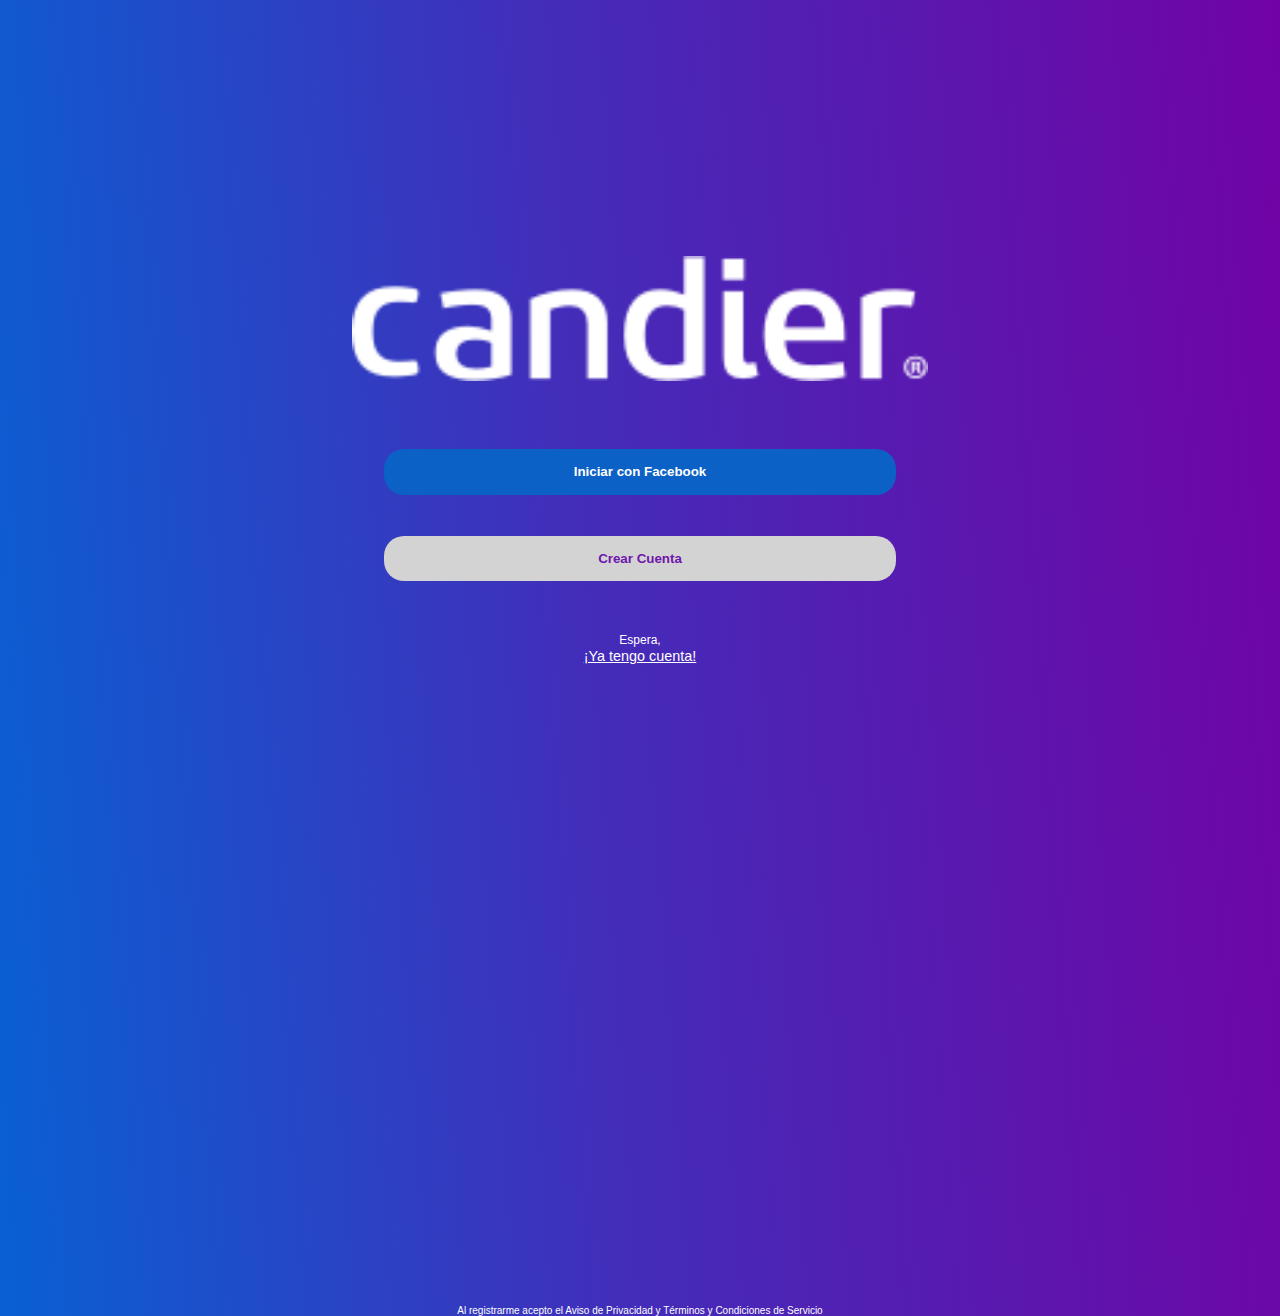
<file: Maquetas/Candier/index.html>
<!DOCTYPE HTML>

<html>

<head>
	<meta http-equiv="Content-Type" content="text/html; charset=UTF-8" />
	<title>Candier</title>


	<link rel="stylesheet" type="text/css" href="css/index.css">
</head>

<body id="index">

	<div id="container">

	<div id="logo"><img src="images/logo_2.png" width="50%"></div>
	
	<div id="login">
        <button type="submit" id="facebook">Iniciar con Facebook </button>
        <button type="submit" id="CrearCuenta">Crear Cuenta </button>
        <p>Espera,</p>
        <a href="#">¡Ya tengo cuenta!</a>
    </div>
    

	<footer>
		<!--<p><img src="images/logo_2.png">by occmundial.com</p>-->
        <p>Al registrarme acepto el Aviso de Privacidad y T&eacute;rminos y Condiciones de Servicio</p>
	</footer>

	</div>

</body>

</html>
</file>
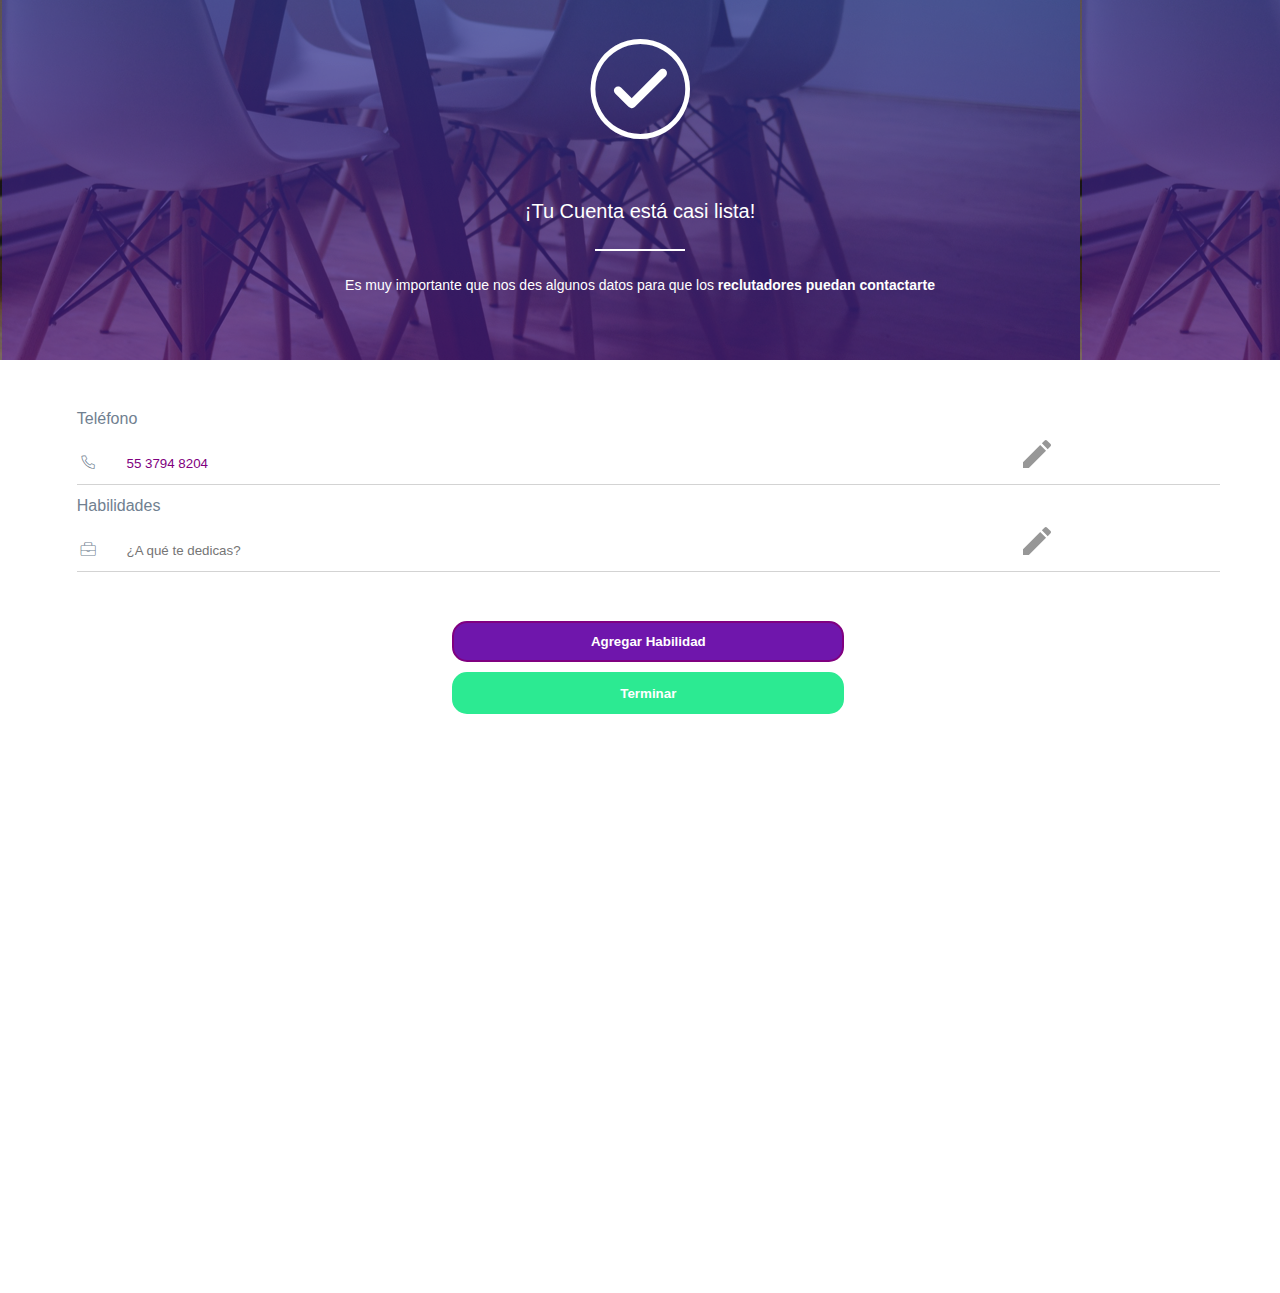
<file: Maquetas/Candier/casilisto.html>
<html>
<head>
	<link rel="stylesheet" type="text/css" href="css/index.css">
	<meta charset="UTF-8">
	<title>
	</title>
</head>
<body>
	<div id="master">
		<div id="top" style="background-image: url('images/img_fondo_casilisto.png');">
			<div id="top1">
				<span class="icon-chack"></span>
			</div>
			<div id="top2">
				<p>¡Tu Cuenta est&aacute; casi lista!</p>
			</div>
            <div class="line"></div>
			<div id="top3">
				<p>Es muy importante que nos des algunos datos para que los <b>reclutadores puedan contactarte</b></p>
			</div>
		</div>
        <div id="perfil_informacion">
        
    
        
    <div class="c_informacioncuenta">
        <p>Tel&eacute;fono</p>
        <span class="icono icon-tel"></span>
        <input type="text" value="55 3794 8204">
        <span class="icono "><img src="images/lapiz.svg" width="2.5%"> </span>
    </div>
        
    
        
    <div class="c_informacioncuenta">
        <p>Habilidades</p>
        <span class="icono icon-folder"></span>
        <input type="text" value="" placeholder="¿A qué te dedicas?">
        <span class="icono "><img src="images/lapiz.svg" width="2.5%"> </span>
    </div>
        
    <div class="spacer"></div>
    
    <div class="c_habilidad">
    <button type="submit" class="icon-más agregar agregar">&nbsp;&nbsp;&nbsp;&nbsp;&nbsp;&nbsp;Agregar Habilidad&nbsp;&nbsp;&nbsp;&nbsp;&nbsp;&nbsp;</button>
        <p style="margin-top:10px;"></p>
        <button type="submit" class="icon-más agregar terminar">&nbsp;&nbsp;&nbsp;&nbsp;&nbsp;&nbsp;&nbsp;&nbsp;&nbsp;&nbsp;&nbsp;&nbsp;&nbsp;&nbsp;Terminar&nbsp;&nbsp;&nbsp;&nbsp;&nbsp;&nbsp;&nbsp;&nbsp;&nbsp;&nbsp;&nbsp;&nbsp;&nbsp;&nbsp;</button>
    </div>
    
    </div>
        <div id="buttom">
        </div>
	</div>
</body>

</html>
</file>
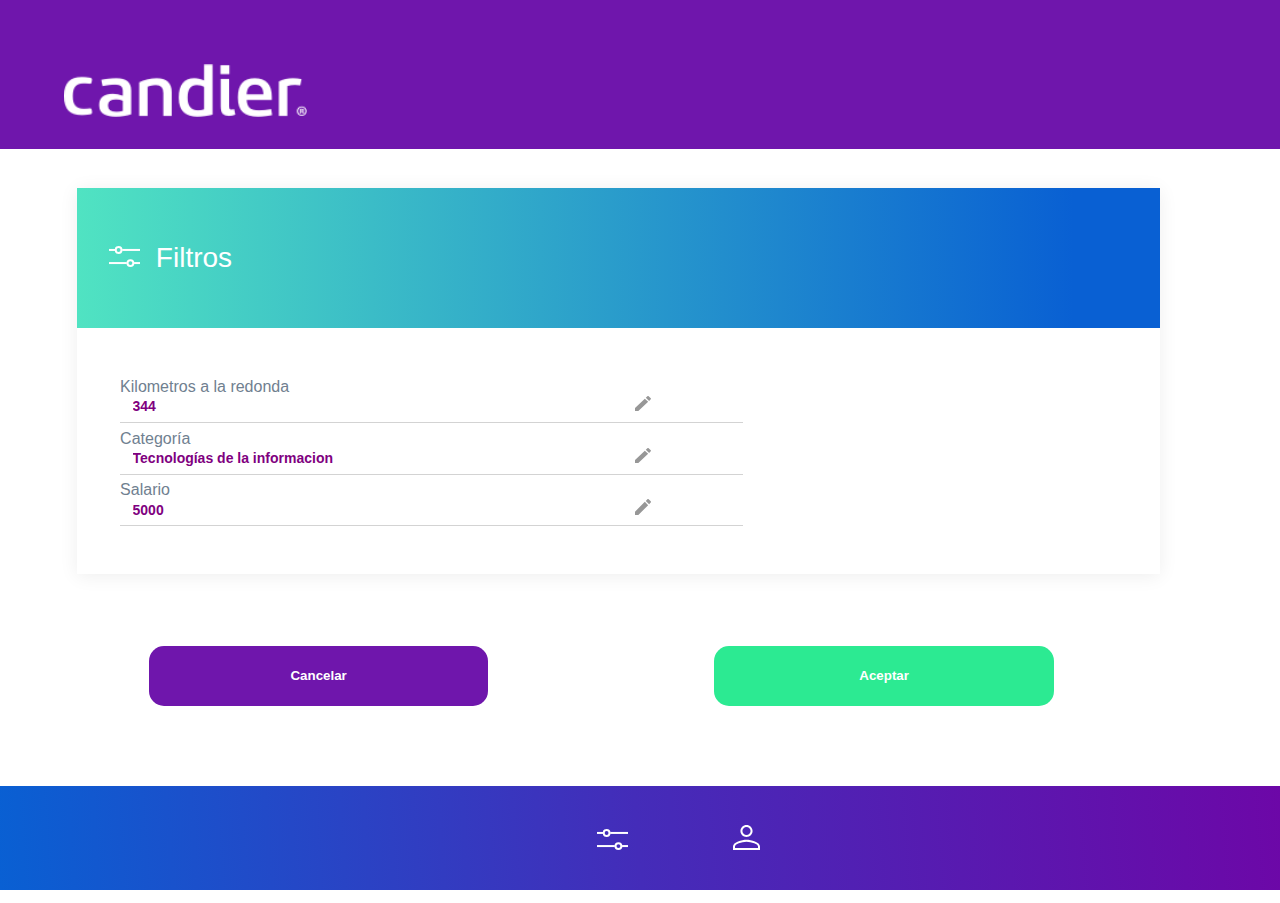
<file: Maquetas/Candier/filtros.html>
<!DOCTYPE HTML>

<html>

<head>
	<meta http-equiv="Content-Type" content="text/html; charset=UTF-8" />
	<title>Candier</title>


	<link rel="stylesheet" type="text/css" href="css/index.css">
</head>

<body id="profile">

	<div id="container_perfil">
        <span class=""><img src="images/logo_2.png" width="20%"> </span>    
    </div>
    <div id="perfil_informacion">
        <div id="p_filtros">
        <div id="encabezado" ><img src="images/filtro.svg" width="">&nbsp;&nbsp;Filtros</div>   
        
        <div id="contenido_filtro">
            <div class="c_informacion">
        <p>Kilometros a la redonda</p>    
        
        <input type="text"  value="344" />
        <span class="icono "><img src="images/lapiz.svg" width="2.5%"> </span>
        
    </div>
        
    <div class="c_informacion">
        <p>Categor&iacute;a</p>
        
        <input type="text"  value="Tecnologías de la informacion" />
        <span class="icono "><img src="images/lapiz.svg" width="2.5%"> </span>
    </div>
        
    <div class="c_informacion">
        <p>Salario</p>
        <input type="text" value="5000" />
        <span class="icono "><img src="images/lapiz.svg" width="2.5%"> </span>
    </div>
            
        </div>
        
         
            
        </div>
        
    <div id="buttons">
        <button id="cancelar">Cancelar</button> 
        <button id="aceptar">Aceptar</button> 
        
        </div>  

    </div>
	
<div id="p_filtro">
    <span><img src="images/filtro.svg" width=""></span>
    
    <span><img src="images/perfil.svg" width=""></span>
	
</div>	

</body>

</html>
</file>
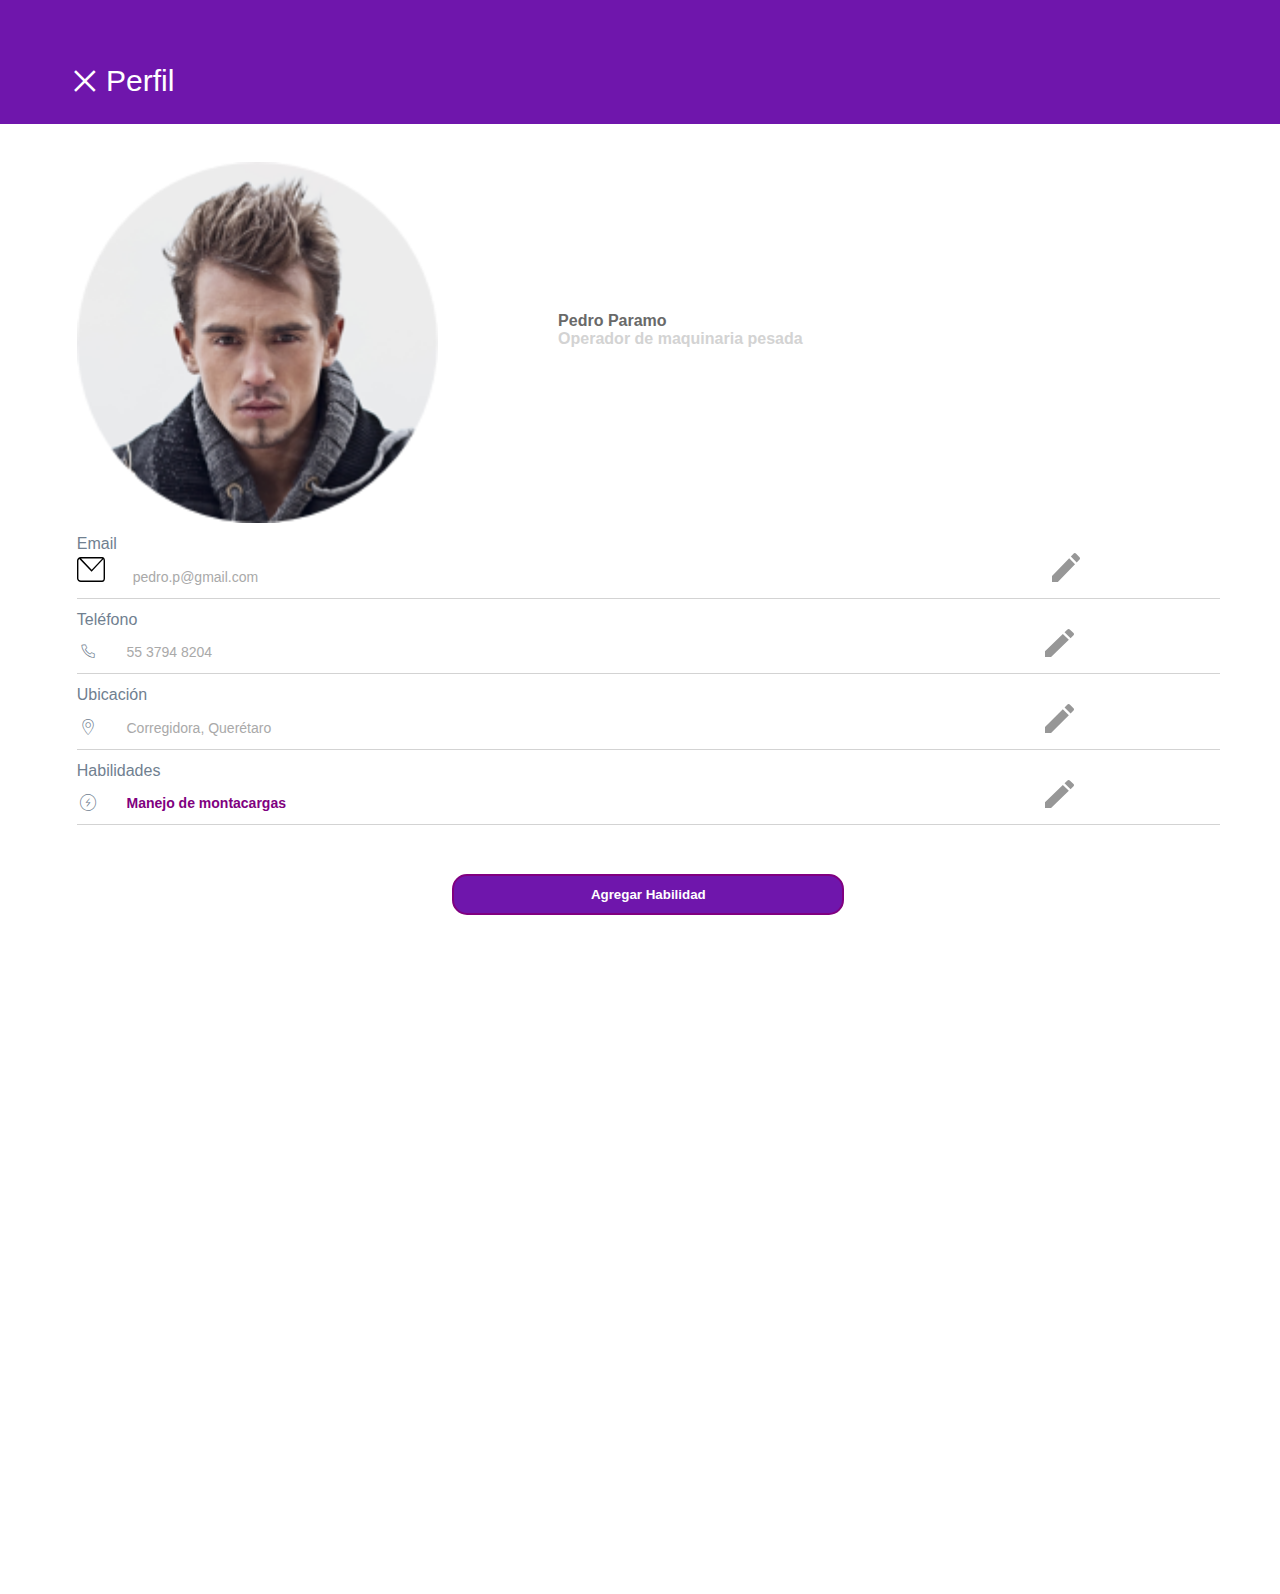
<file: Maquetas/Candier/perfil.html>
<!DOCTYPE HTML>

<html>

<head>
	<meta http-equiv="Content-Type" content="text/html; charset=UTF-8" />
	<title>Candier</title>


	<link rel="stylesheet" type="text/css" href="css/index.css">
</head>

<body id="profile">

	<div id="container_perfil">
        <span class="icon-cerrar">Perfil</span>    
    </div>
    <div id="perfil_informacion">
        <div id="perfil_foto">
            <img src="images/perfil_1.png">
        </div>
        <div id="perfil_nombre">
            <p id="nombre">Pedro Paramo</p>
            <p id="puesto">Operador de maquinaria pesada</p>
        </div>
    <div class="c_informacion">
        <p>Email</p>    
        <span class="icono "><img src="images/mail.svg" width="2.5%"> </span>
        <input type="text" disabled value="pedro.p@gmail.com">
        <span class="icono "><img src="images/lapiz.svg" width="2.5%"> </span>
        
    </div>
        
    <div class="c_informacion">
        <p>Tel&eacute;fono</p>
        <span class="icono icon-tel"></span>
        <input type="text" disabled value="55 3794 8204">
        <span class="icono "><img src="images/lapiz.svg" width="2.5%"> </span>
    </div>
        
    <div class="c_informacion">
        <p>Ubicaci&oacute;n</p>
        <span class="icono icon-direccion"></span>
        <input type="text" disabled value="Corregidora, Querétaro">
        <span class="icono "><img src="images/lapiz.svg" width="2.5%"> </span>
    </div>
        
    <div class="c_informacion">
        <p>Habilidades</p>
        <span class="icono icon-habilidad"></span>
        <input type="text" value="Manejo de montacargas">
        <span class="icono "><img src="images/lapiz.svg" width="2.5%"> </span>
    </div>
        
    <div class="spacer"></div>
    
    <div class="c_habilidad">
    <button type="submit" class="icon-más agregar">&nbsp;&nbsp;&nbsp;&nbsp;&nbsp;&nbsp;Agregar Habilidad&nbsp;&nbsp;&nbsp;&nbsp;&nbsp;&nbsp;</button>
    </div>
    
    </div>
	<footer>
		<!--<p><img src="images/logo_2.png">by occmundial.com</p>
        <p>Al registrarme acepto el Aviso de Privacidad y T&eacute;rminos y Condiciones de Servicio</p>-->
	</footer>

	

</body>

</html>
</file>
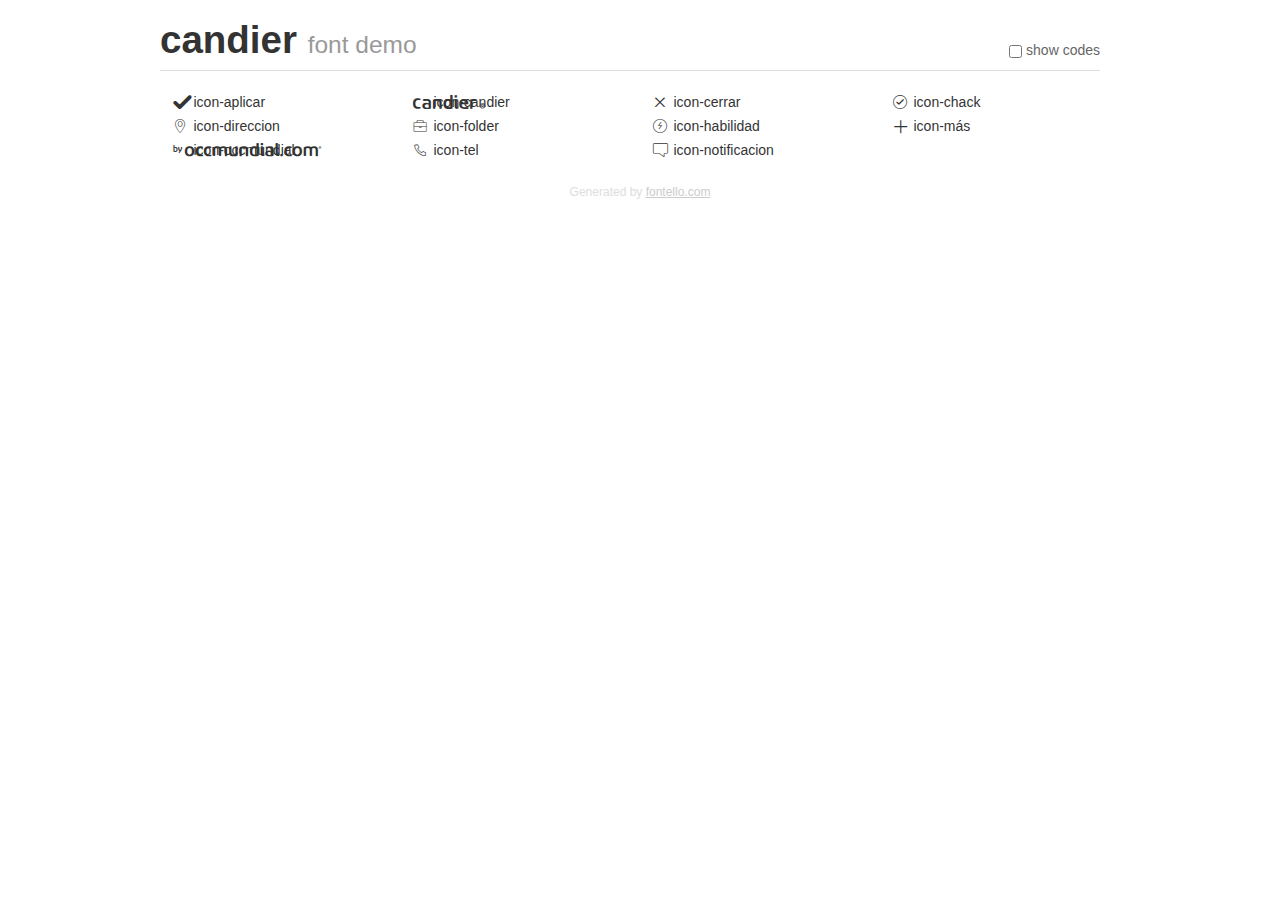
<file: Candier/Tipografia/SVG/codigo/demo.html>
<!DOCTYPE html>
<html>
  <head><!--[if lt IE 9]><script language="javascript" type="text/javascript" src="//html5shim.googlecode.com/svn/trunk/html5.js"></script><![endif]-->
    <meta charset="UTF-8"><style>/*
 * Bootstrap v2.2.1
 *
 * Copyright 2012 Twitter, Inc
 * Licensed under the Apache License v2.0
 * http://www.apache.org/licenses/LICENSE-2.0
 *
 * Designed and built with all the love in the world @twitter by @mdo and @fat.
 */
.clearfix {
  *zoom: 1;
}
.clearfix:before,
.clearfix:after {
  display: table;
  content: "";
  line-height: 0;
}
.clearfix:after {
  clear: both;
}
html {
  font-size: 100%;
  -webkit-text-size-adjust: 100%;
  -ms-text-size-adjust: 100%;
}
a:focus {
  outline: thin dotted #333;
  outline: 5px auto -webkit-focus-ring-color;
  outline-offset: -2px;
}
a:hover,
a:active {
  outline: 0;
}
button,
input,
select,
textarea {
  margin: 0;
  font-size: 100%;
  vertical-align: middle;
}
button,
input {
  *overflow: visible;
  line-height: normal;
}
button::-moz-focus-inner,
input::-moz-focus-inner {
  padding: 0;
  border: 0;
}
body {
  margin: 0;
  font-family: "Helvetica Neue", Helvetica, Arial, sans-serif;
  font-size: 14px;
  line-height: 20px;
  color: #333;
  background-color: #fff;
}
a {
  color: #08c;
  text-decoration: none;
}
a:hover {
  color: #005580;
  text-decoration: underline;
}
.row {
  margin-left: -20px;
  *zoom: 1;
}
.row:before,
.row:after {
  display: table;
  content: "";
  line-height: 0;
}
.row:after {
  clear: both;
}
[class*="span"] {
  float: left;
  min-height: 1px;
  margin-left: 20px;
}
.container,
.navbar-static-top .container,
.navbar-fixed-top .container,
.navbar-fixed-bottom .container {
  width: 940px;
}
.span12 {
  width: 940px;
}
.span11 {
  width: 860px;
}
.span10 {
  width: 780px;
}
.span9 {
  width: 700px;
}
.span8 {
  width: 620px;
}
.span7 {
  width: 540px;
}
.span6 {
  width: 460px;
}
.span5 {
  width: 380px;
}
.span4 {
  width: 300px;
}
.span3 {
  width: 220px;
}
.span2 {
  width: 140px;
}
.span1 {
  width: 60px;
}
[class*="span"].pull-right,
.row-fluid [class*="span"].pull-right {
  float: right;
}
.container {
  margin-right: auto;
  margin-left: auto;
  *zoom: 1;
}
.container:before,
.container:after {
  display: table;
  content: "";
  line-height: 0;
}
.container:after {
  clear: both;
}
p {
  margin: 0 0 10px;
}
.lead {
  margin-bottom: 20px;
  font-size: 21px;
  font-weight: 200;
  line-height: 30px;
}
small {
  font-size: 85%;
}
h1 {
  margin: 10px 0;
  font-family: inherit;
  font-weight: bold;
  line-height: 20px;
  color: inherit;
  text-rendering: optimizelegibility;
}
h1 small {
  font-weight: normal;
  line-height: 1;
  color: #999;
}
h1 {
  line-height: 40px;
}
h1 {
  font-size: 38.5px;
}
h1 small {
  font-size: 24.5px;
}
body {
  margin-top: 90px;
}
.header {
  position: fixed;
  top: 0;
  left: 50%;
  margin-left: -480px;
  background-color: #fff;
  border-bottom: 1px solid #ddd;
  padding-top: 10px;
  z-index: 10;
}
.footer {
  color: #ddd;
  font-size: 12px;
  text-align: center;
  margin-top: 20px;
}
.footer a {
  color: #ccc;
  text-decoration: underline;
}
.the-icons {
  font-size: 14px;
  line-height: 24px;
}
.switch {
  position: absolute;
  right: 0;
  bottom: 10px;
  color: #666;
}
.switch input {
  margin-right: 0.3em;
}
.codesOn .i-name {
  display: none;
}
.codesOn .i-code {
  display: inline;
}
.i-code {
  display: none;
}
@font-face {
      font-family: 'candier';
      src: url('./font/candier.eot?20771896');
      src: url('./font/candier.eot?20771896#iefix') format('embedded-opentype'),
           url('./font/candier.woff?20771896') format('woff'),
           url('./font/candier.ttf?20771896') format('truetype'),
           url('./font/candier.svg?20771896#candier') format('svg');
      font-weight: normal;
      font-style: normal;
    }
     
     
    .demo-icon
    {
      font-family: "candier";
      font-style: normal;
      font-weight: normal;
      speak: none;
     
      display: inline-block;
      text-decoration: inherit;
      width: 1em;
      margin-right: .2em;
      text-align: center;
      /* opacity: .8; */
     
      /* For safety - reset parent styles, that can break glyph codes*/
      font-variant: normal;
      text-transform: none;
     
      /* fix buttons height, for twitter bootstrap */
      line-height: 1em;
     
      /* Animation center compensation - margins should be symmetric */
      /* remove if not needed */
      margin-left: .2em;
     
      /* You can be more comfortable with increased icons size */
      /* font-size: 120%; */
     
      /* Font smoothing. That was taken from TWBS */
      -webkit-font-smoothing: antialiased;
      -moz-osx-font-smoothing: grayscale;
     
      /* Uncomment for 3D effect */
      /* text-shadow: 1px 1px 1px rgba(127, 127, 127, 0.3); */
    }
     </style>
    <link rel="stylesheet" href="css/animation.css"><!--[if IE 7]><link rel="stylesheet" href="css/candier-ie7.css"><![endif]-->
    <script>
      function toggleCodes(on) {
        var obj = document.getElementById('icons');
      
        if (on) {
          obj.className += ' codesOn';
        } else {
          obj.className = obj.className.replace(' codesOn', '');
        }
      }
      
    </script>
  </head>
  <body>
    <div class="container header">
      <h1>
        candier
         <small>font demo</small>
      </h1>
      <label class="switch">
        <input type="checkbox" onclick="toggleCodes(this.checked)">show codes
      </label>
    </div>
    <div id="icons" class="container">
      <div class="row">
        <div title="Code: 0xe800" class="the-icons span3"><i class="demo-icon icon-aplicar">&#xe800;</i> <span class="i-name">icon-aplicar</span><span class="i-code">0xe800</span></div>
        <div title="Code: 0xe801" class="the-icons span3"><i class="demo-icon icon-candier">&#xe801;</i> <span class="i-name">icon-candier</span><span class="i-code">0xe801</span></div>
        <div title="Code: 0xe802" class="the-icons span3"><i class="demo-icon icon-cerrar">&#xe802;</i> <span class="i-name">icon-cerrar</span><span class="i-code">0xe802</span></div>
        <div title="Code: 0xe803" class="the-icons span3"><i class="demo-icon icon-chack">&#xe803;</i> <span class="i-name">icon-chack</span><span class="i-code">0xe803</span></div>
      </div>
      <div class="row">
        <div title="Code: 0xe804" class="the-icons span3"><i class="demo-icon icon-direccion">&#xe804;</i> <span class="i-name">icon-direccion</span><span class="i-code">0xe804</span></div>
        <div title="Code: 0xe805" class="the-icons span3"><i class="demo-icon icon-folder">&#xe805;</i> <span class="i-name">icon-folder</span><span class="i-code">0xe805</span></div>
        <div title="Code: 0xe806" class="the-icons span3"><i class="demo-icon icon-habilidad">&#xe806;</i> <span class="i-name">icon-habilidad</span><span class="i-code">0xe806</span></div>
        <div title="Code: 0xe807" class="the-icons span3"><i class="demo-icon icon-más">&#xe807;</i> <span class="i-name">icon-más</span><span class="i-code">0xe807</span></div>
      </div>
      <div class="row">
        <div title="Code: 0xe809" class="the-icons span3"><i class="demo-icon icon-occmundial">&#xe809;</i> <span class="i-name">icon-occmundial</span><span class="i-code">0xe809</span></div>
        <div title="Code: 0xe80c" class="the-icons span3"><i class="demo-icon icon-tel">&#xe80c;</i> <span class="i-name">icon-tel</span><span class="i-code">0xe80c</span></div>
        <div title="Code: 0xe80d" class="the-icons span3"><i class="demo-icon icon-notificacion">&#xe80d;</i> <span class="i-name">icon-notificacion</span><span class="i-code">0xe80d</span></div>
      </div>
    </div>
    <div class="container footer">Generated by <a href="http://fontello.com">fontello.com</a></div>
  </body>
</html>
</file>
<file: Maquetas/Candier/css/index.css>
#index{
	background-image: linear-gradient(86deg, #0960D3 0%, #442CB9 47%, #7103A5 100%);
	color: white;
    @import 'https://fonts.googleapis.com/css?family=Open+Sans';
    font-family: 'Open Sans', sans-serif;
}

body{
    font-family: 'Open Sans', sans-serif;
    @import 'https://fonts.googleapis.com/css?family=Open+Sans';
}

@font-face {
      font-family: 'candier';
      src: url('../font/candier.eot?20771896');
      src: url('../font/candier.eot?20771896#iefix') format('embedded-opentype'),
           url('../font/candier.woff?20771896') format('woff'),
           url('../font/candier.ttf?20771896') format('truetype'),
           url('../font/candier.svg?20771896#candier') format('svg');
      font-weight: normal;
      font-style: normal;
    }

[class^="icon-"]:before, [class*=" icon-"]:before {
  font-family: "candier";
  font-style: normal;
  font-weight: normal;
  speak: none;
 
  display: inline-block;
  text-decoration: inherit;
  width: 1em;
  margin-right: .2em;
  text-align: center;
  /* opacity: .8; */
 
  /* For safety - reset parent styles, that can break glyph codes*/
  font-variant: normal;
  text-transform: none;
 
  /* fix buttons height, for twitter bootstrap */
  line-height: 1em;
 
  /* Animation center compensation - margins should be symmetric */
  /* remove if not needed */
  margin-left: .2em;
 
  /* you can be more comfortable with increased icons size */
  /* font-size: 120%; */
 
  /* Font smoothing. That was taken from TWBS */
  -webkit-font-smoothing: antialiased;
  -moz-osx-font-smoothing: grayscale;
 
  /* Uncomment for 3D effect */
  /* text-shadow: 1px 1px 1px rgba(127, 127, 127, 0.3); */
}

.icon-aplicar:before { content: '\e800'; } /* 'î €' */
.icon-candier:before { content: '\e801'; } /* 'î ' */
.icon-cerrar:before { content: '\e802'; } /* 'î ‚' */
.icon-chack:before { content: '\e803'; } /* 'î ƒ' */
.icon-direccion:before { content: '\e804'; } /* 'î „' */
.icon-folder:before { content: '\e805'; } /* 'î …' */
.icon-habilidad:before { content: '\e806'; } /* 'î †' */
.icon-maÌs:before { content: '\e807'; } /* 'î ‡' */
.icon-occmundial:before { content: '\e809'; } /* 'î ‰' */
.icon-tel:before { content: '\e80c'; } /* 'î Œ' */
.icon-notificacion:before { content: '\e80d'; } /* 'î ' */


#container{
	width: 100%;
	margin-top: 20%;
}

#logo{
    margin:5%;
	align-items: center;
    justify-content: center;
    
}

#login{
    margin-right: 30%;
	margin-left: 30%;
	align-items: center;
    justify-content: center;
    text-align: center;
    
}

#facebook{
    width: 100%;
    background-color: #0B61C5;
    color: white;
    border: none;
    padding-top: 3%;
    padding-bottom: 3%;
    padding-left: 10%;
    padding-right: 10%;
    border-radius: 20px;
    margin-bottom: 8%;
    font-weight: bold;
}

#CrearCuenta{
    width: 100%;
    background-color: lightgray;
    color: #6F16AC;
    border: none;
    padding-top: 3%;
    padding-bottom: 3%;
    padding-left: 15%;
    padding-right: 15%;
    border-radius: 20px;
    font-weight: bold;
}

#login p{
    text-align: center;
    font-size: 75%;
    font-weight: lighter;
    margin-top: 10%;
    
}

#login a{
    text-align: center;
    font-size: 90%;
    font-weight: lighter;
    color: white;
    
}

#logo img{
    align-content: center;
    margin-left: 25%;
}

footer{
	margin-right: 20%;
	margin-left: 20%;
    font-size: 10px;
    text-align: center;
    margin-top: 50%;
    text-align: center;
}

/*********** PROFILE *******/

#profile{
    background-color: white !important;
    margin: 0;
    padding: 0;
    
}

#container_perfil{
    background-color: #6F16AC !important;
    color: white;
    font-weight: lighter;
    padding-top: 5%;
    padding-bottom: 2%;
    padding-left: 5%;
    font-size: 30px;
    
}

#perfil_informacion{
    font-weight: lighter;
    padding-top: 3%;
    padding-bottom: 3%;
    padding-left: 6%;
    
}
#perfil_foto{
    width: 30%;
    float: left;
}

#perfil_foto img{
    width: 100%;
    float: left;
}
#perfil_nombre{
    width: 50%;
    float: right;
    margin-right: 10%;
    margin-left: 10%;
}

#nombre{
    font-weight: bold;
    color: dimgray;
    padding-top: 25%;
}

#puesto{
    font-weight: bold;
    color: lightgray;
}

.c_informacion{
    float: left;
    width: 95%;
    margin-top: 1%;
    border-bottom: 1px solid;
    border-bottom-color: lightgrey;
    color: slategray;
    margin-right: -5%;
    padding-right: -3%;
    
}

.c_habilidad{
    clear: both;
    width: 95%;
    color: slategray;
    padding-right: -3%;
    align-items: center;
    align-content: center;  
    text-align: center;
}

.agregar{
    background-color: #6F16AC;
    color: white;
    font-weight: bold;
    border: 2px solid;
    border-color: purple;
    border-radius: 15px;
    padding: 1% 10%
}

.terminar{
    background-color: #2CEA92;
    color: white;
    font-weight: bold;
    border: 2px solid;
    border-color: #2CEA92;
    border-radius: 15px;
    padding: 1% 10%
}

.spacer{
    float: left;
    width: 95%;
    margin-top: 2%;
    padding-bottom: 2%;
    margin-right: -5%;
    padding-right: -3%;
    
}

.c_informacion {
   
    padding-bottom: 1%;
    
}

.c_informacion input[type="text"]:disabled{
    border: none;
    background-color: transparent;
    color: darkgray;
    font-weight: bolder;
    font-size: 14px;
}

.c_informacion input[type="text"]
{
    border: none;
    background-color: transparent;
    color: purple;
    font-weight: bold;
    font-size: 14px;
    width: 80%;
    padding-left: 2%;
}

/*************  CASI LISTO **************/
*{
    margin: 0;
    padding: 0;
}
#master{
	width: 100%;
	height: 100%;
    margin: 0;
    padding: 0;
}


#top{
	width: 100%;
	height: 40%;
	background-image: url('/images/img_fondo_casilisto.png');
	text-align: center;
	color:#FFF;
}


#top1{
	height: 45%;
    padding-top: 3%;
    
}
#top1 span{
    font-size: 100px;
    font-weight: lighter;
	
}
#top1 p {
	color:#FFF;
	width: 60%;
	height: 60%;
	margin:0 auto;
}

#top2 p{
  font-size: 20px;
  font-weight: lighter;
}

#top3 p {
	color:#FFF;
	width: 60%;
	height:20%;
	margin:0 auto;
}


#top3 p {
	color:#FFF;
	width: 60%;
	height: 20%;
	margin:0 auto;
    font-size: 14px;
    padding-top: 2%;
}

.line{
    border-bottom: 2px solid;
    width: 5%;
    clear: both;
    text-align: center;
    padding: 1%;
    margin:0 auto;
    
}

#buttom{
    height: 60%;
}
#buttom1{
    height: 20%;
}
#buttom2{
    height: 20%;
}
#buttom3{
    height: 60%;
}
.c_informacioncuenta{
    float: left;
    width: 95%;
    margin-top: 1%;
    border-bottom: 1px solid;
    border-bottom-color: lightgrey;
    color: slategray;
    margin-right: -5%;
    padding-right: -3%;
    
}
.c_informacioncuenta {
   
    padding-bottom: 1%;
    
}

.c_informacioncuenta p{
   
    padding-bottom: 1%;
    
}

.c_informacioncuenta input[type="text"]:disabled{
    border: none;
    background-color: transparent;
    color: darkgray;
    font-weight: bolder;
    font-size: 14px;
}

.c_informacioncuenta input[type="text"]
{
    border: none;
    background-color: transparent;
    color: purple;
    //*ont-weight: bold;*/
    font-size: 14px;
    width: 80%;
    padding-left: 2%;
}

/********************* FILTROS *********/

#encabezado{
    background: rgba(80,227,194,1);
background: -moz-linear-gradient(left, rgba(80,227,194,1) 0%, rgba(13,103,210,1) 87%, rgba(9,96,211,1) 92%);
background: -webkit-gradient(left top, right top, color-stop(0%, rgba(80,227,194,1)), color-stop(87%, rgba(13,103,210,1)), color-stop(92%, rgba(9,96,211,1)));
background: -webkit-linear-gradient(left, rgba(80,227,194,1) 0%, rgba(13,103,210,1) 87%, rgba(9,96,211,1) 92%);
background: -o-linear-gradient(left, rgba(80,227,194,1) 0%, rgba(13,103,210,1) 87%, rgba(9,96,211,1) 92%);
background: -ms-linear-gradient(left, rgba(80,227,194,1) 0%, rgba(13,103,210,1) 87%, rgba(9,96,211,1) 92%);
background: linear-gradient(to right, rgba(80,227,194,1) 0%, rgba(13,103,210,1) 87%, rgba(9,96,211,1) 92%);
filter: progid:DXImageTransform.Microsoft.gradient( startColorstr='#50e3c2 ', endColorstr='#0960d3 ', GradientType=1 );
    height: 10%;
    font-size: 28px;
    color: white;
    font-weight: lighter;
    padding: 5% 3%;
    
}

#p_filtros{
    width: 90%;
    box-shadow: 0px 2px 18px 0px rgba(0,0,0,0.07);    
}

#contenido_filtro{
    padding: 4%;
    display: inline-block;
}

#p_filtro{
width: 100%;
background-image: linear-gradient(86deg, #0960D3 0%, #442CB9 47%, #7103A5 100%);
	color: white !important;
    @import 'https://fonts.googleapis.com/css?family=Open+Sans';
    font-family: 'Open Sans', sans-serif;
font-weight: lighter;
	margin:0px auto;
    font-size: 10px;
    text-align: center;
    text-align: center;
    position: absolute;
    bottom: 10px;
    height: auto;
    padding: 3%;
    
}

#p_filtro span{
    padding: 4%;
}

#buttons{
    clear: both;
    margin-top: 6%;
    text-align: center;
    margin-left: 6%;
}

#cancelar{
    width: 30%;
    float: left;
    background-color: #6F16AC;
    color: white;
    font-weight: bold;
    border-radius: 15px;
    border: none;
    padding: 2% 3%;
}

#aceptar{
    width: 30%;
    background-color: #2CEA92;
    color: white;
    font-weight: bold;
    border-radius: 15px;
    border: none;
    padding: 2% 3%;
}
</file>
<file: Candier/Tipografia/SVG/codigo/css/candier-ie7.css>
[class^="icon-"], [class*=" icon-"] {
  font-family: 'candier';
  font-style: normal;
  font-weight: normal;
 
  /* fix buttons height */
  line-height: 1em;
 
  /* you can be more comfortable with increased icons size */
  /* font-size: 120%; */
}
 
.icon-aplicar { *zoom: expression( this.runtimeStyle['zoom'] = '1', this.innerHTML = '&#xe800;&nbsp;'); }
.icon-candier { *zoom: expression( this.runtimeStyle['zoom'] = '1', this.innerHTML = '&#xe801;&nbsp;'); }
.icon-cerrar { *zoom: expression( this.runtimeStyle['zoom'] = '1', this.innerHTML = '&#xe802;&nbsp;'); }
.icon-chack { *zoom: expression( this.runtimeStyle['zoom'] = '1', this.innerHTML = '&#xe803;&nbsp;'); }
.icon-direccion { *zoom: expression( this.runtimeStyle['zoom'] = '1', this.innerHTML = '&#xe804;&nbsp;'); }
.icon-folder { *zoom: expression( this.runtimeStyle['zoom'] = '1', this.innerHTML = '&#xe805;&nbsp;'); }
.icon-habilidad { *zoom: expression( this.runtimeStyle['zoom'] = '1', this.innerHTML = '&#xe806;&nbsp;'); }
.icon-más { *zoom: expression( this.runtimeStyle['zoom'] = '1', this.innerHTML = '&#xe807;&nbsp;'); }
.icon-occmundial { *zoom: expression( this.runtimeStyle['zoom'] = '1', this.innerHTML = '&#xe809;&nbsp;'); }
.icon-tel { *zoom: expression( this.runtimeStyle['zoom'] = '1', this.innerHTML = '&#xe80c;&nbsp;'); }
.icon-notificacion { *zoom: expression( this.runtimeStyle['zoom'] = '1', this.innerHTML = '&#xe80d;&nbsp;'); }
</file>
<file: Candier/Tipografia/SVG/codigo/css/animation.css>
/*
   Animation example, for spinners
*/
.animate-spin {
  -moz-animation: spin 2s infinite linear;
  -o-animation: spin 2s infinite linear;
  -webkit-animation: spin 2s infinite linear;
  animation: spin 2s infinite linear;
  display: inline-block;
}
@-moz-keyframes spin {
  0% {
    -moz-transform: rotate(0deg);
    -o-transform: rotate(0deg);
    -webkit-transform: rotate(0deg);
    transform: rotate(0deg);
  }

  100% {
    -moz-transform: rotate(359deg);
    -o-transform: rotate(359deg);
    -webkit-transform: rotate(359deg);
    transform: rotate(359deg);
  }
}
@-webkit-keyframes spin {
  0% {
    -moz-transform: rotate(0deg);
    -o-transform: rotate(0deg);
    -webkit-transform: rotate(0deg);
    transform: rotate(0deg);
  }

  100% {
    -moz-transform: rotate(359deg);
    -o-transform: rotate(359deg);
    -webkit-transform: rotate(359deg);
    transform: rotate(359deg);
  }
}
@-o-keyframes spin {
  0% {
    -moz-transform: rotate(0deg);
    -o-transform: rotate(0deg);
    -webkit-transform: rotate(0deg);
    transform: rotate(0deg);
  }

  100% {
    -moz-transform: rotate(359deg);
    -o-transform: rotate(359deg);
    -webkit-transform: rotate(359deg);
    transform: rotate(359deg);
  }
}
@-ms-keyframes spin {
  0% {
    -moz-transform: rotate(0deg);
    -o-transform: rotate(0deg);
    -webkit-transform: rotate(0deg);
    transform: rotate(0deg);
  }

  100% {
    -moz-transform: rotate(359deg);
    -o-transform: rotate(359deg);
    -webkit-transform: rotate(359deg);
    transform: rotate(359deg);
  }
}
@keyframes spin {
  0% {
    -moz-transform: rotate(0deg);
    -o-transform: rotate(0deg);
    -webkit-transform: rotate(0deg);
    transform: rotate(0deg);
  }

  100% {
    -moz-transform: rotate(359deg);
    -o-transform: rotate(359deg);
    -webkit-transform: rotate(359deg);
    transform: rotate(359deg);
  }
}
</file>
